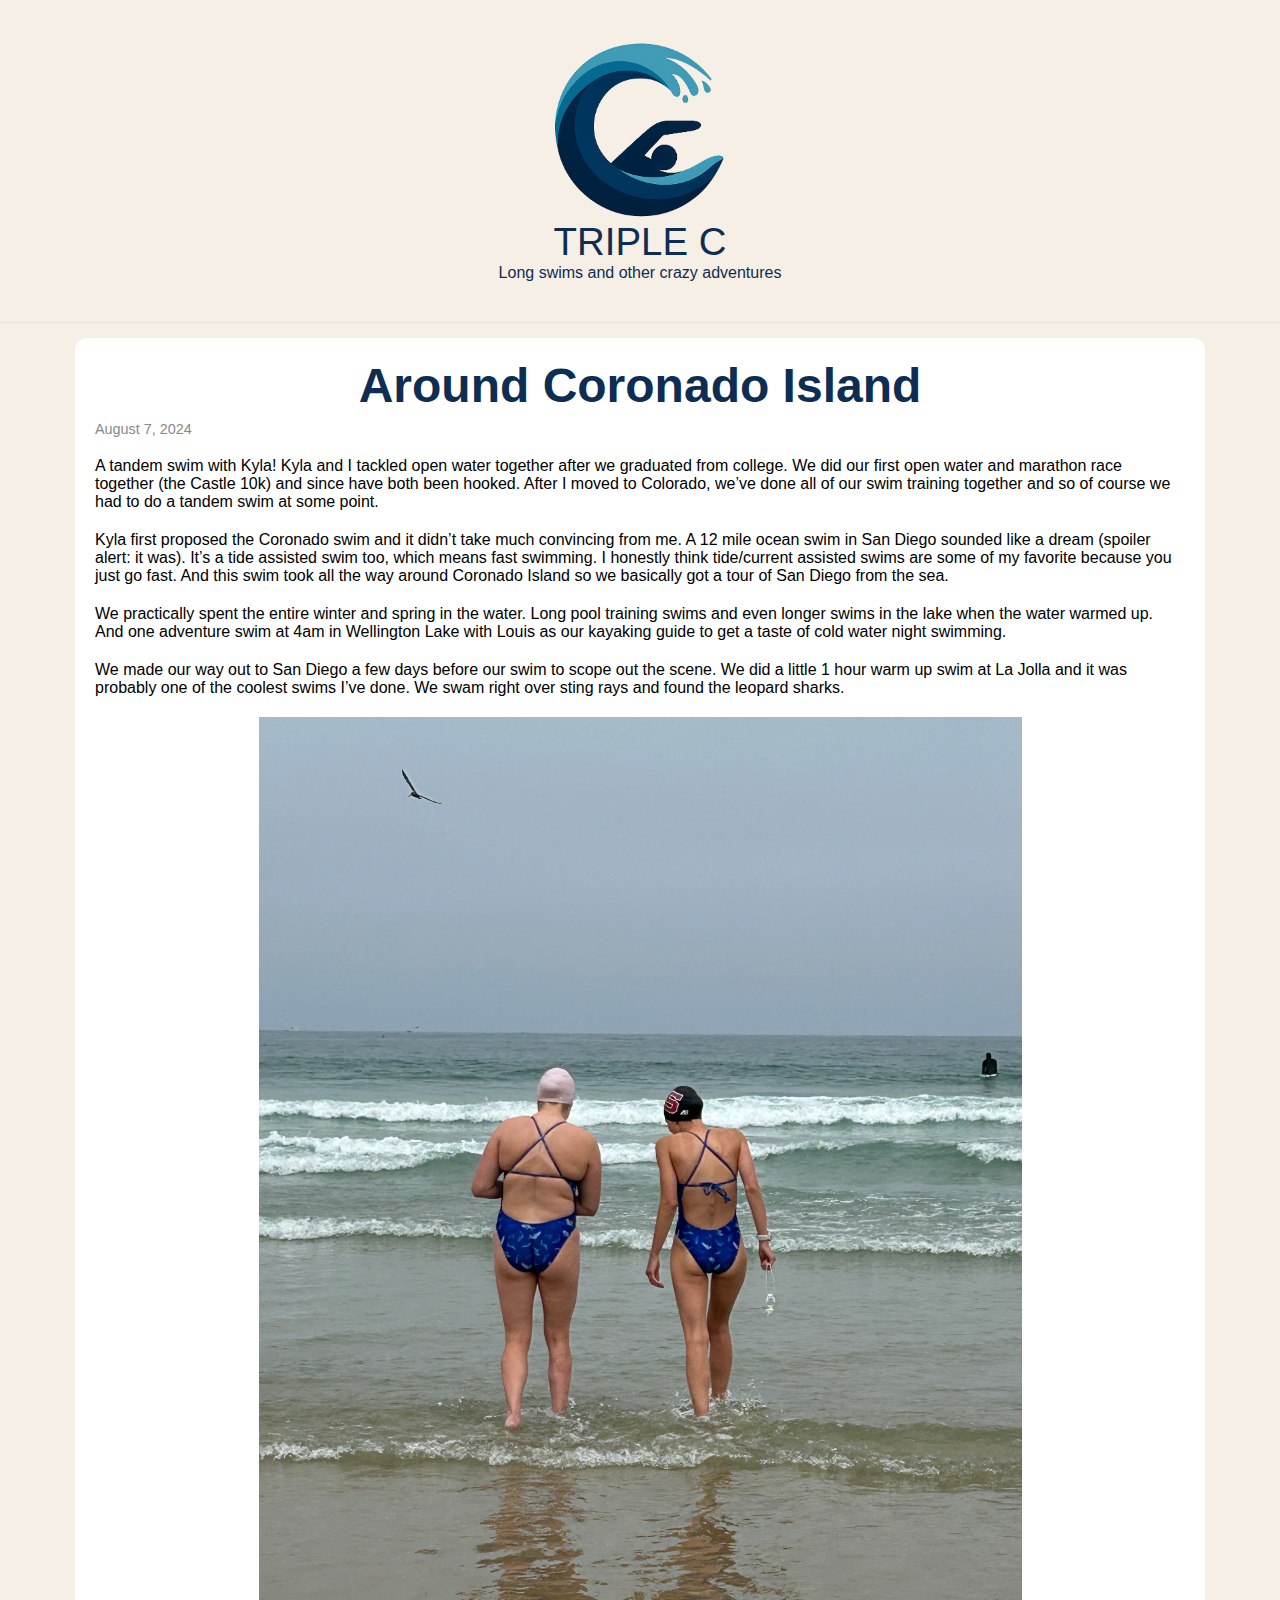
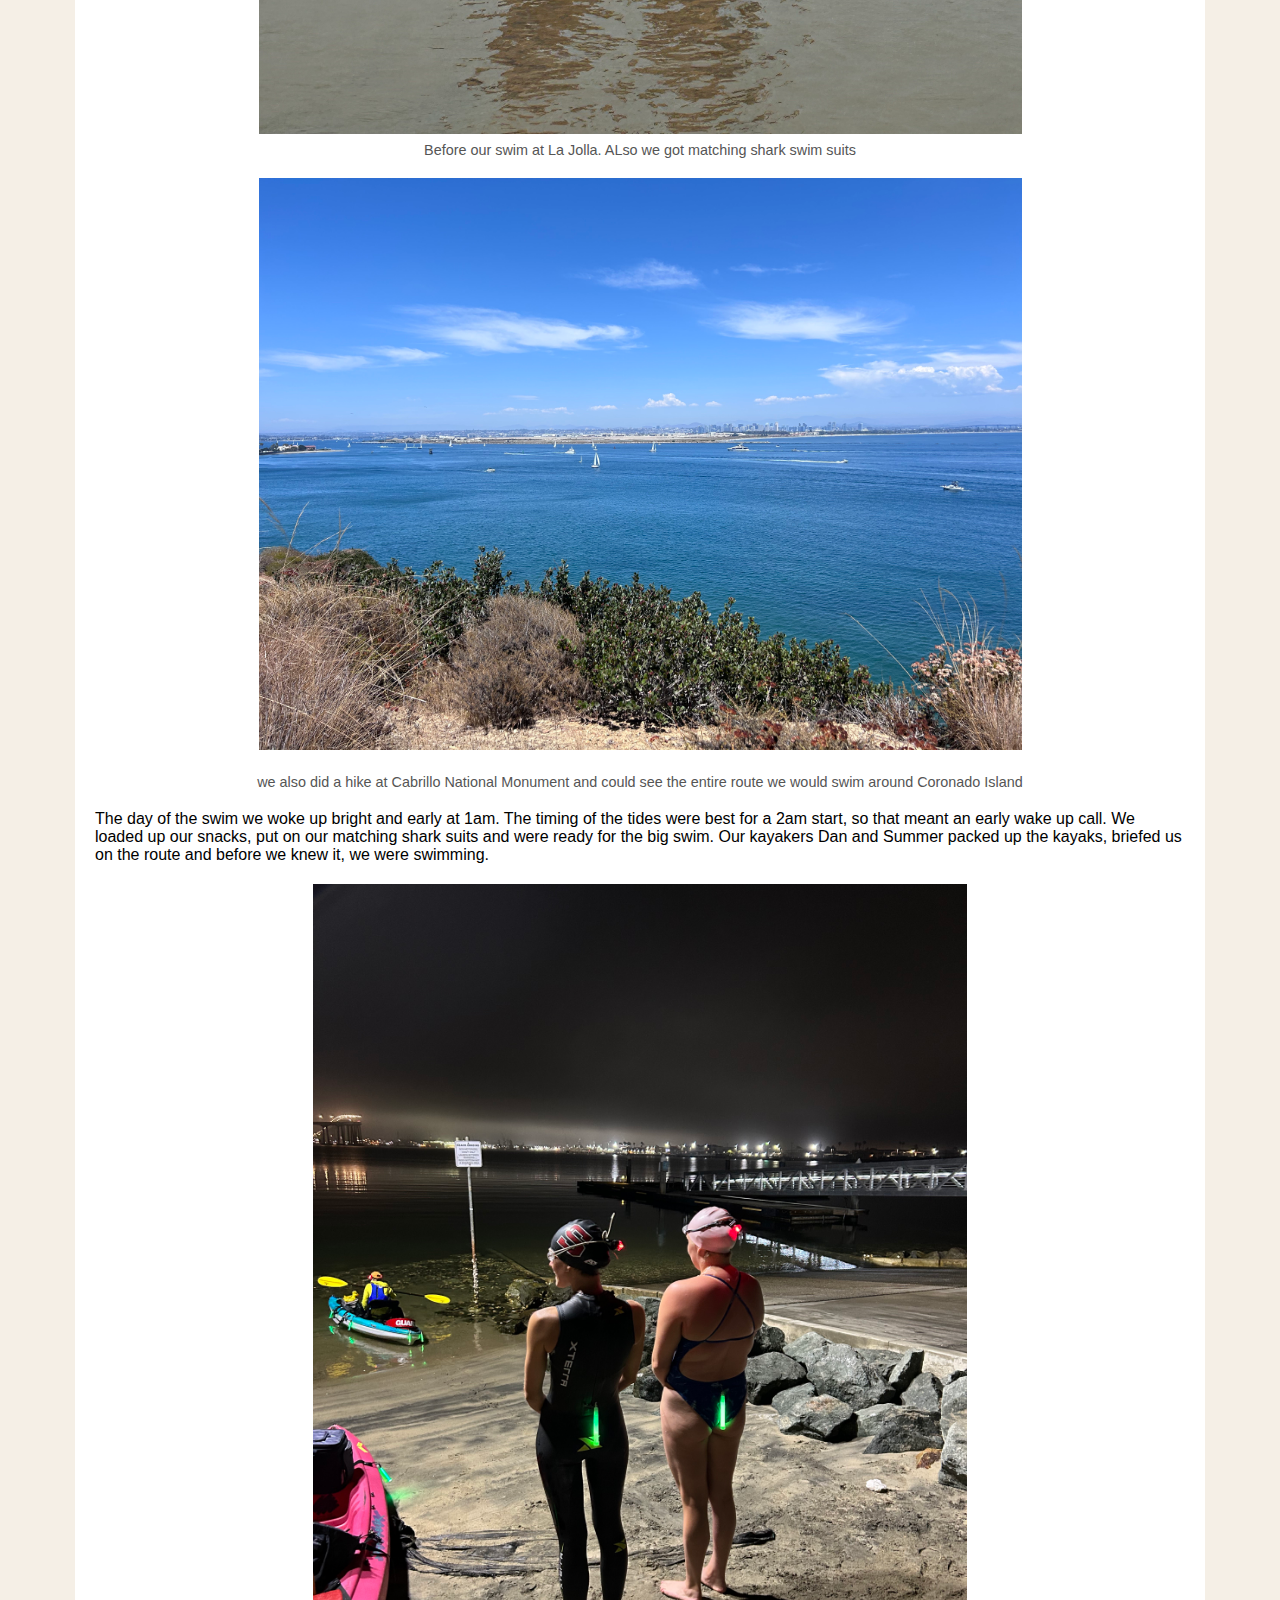
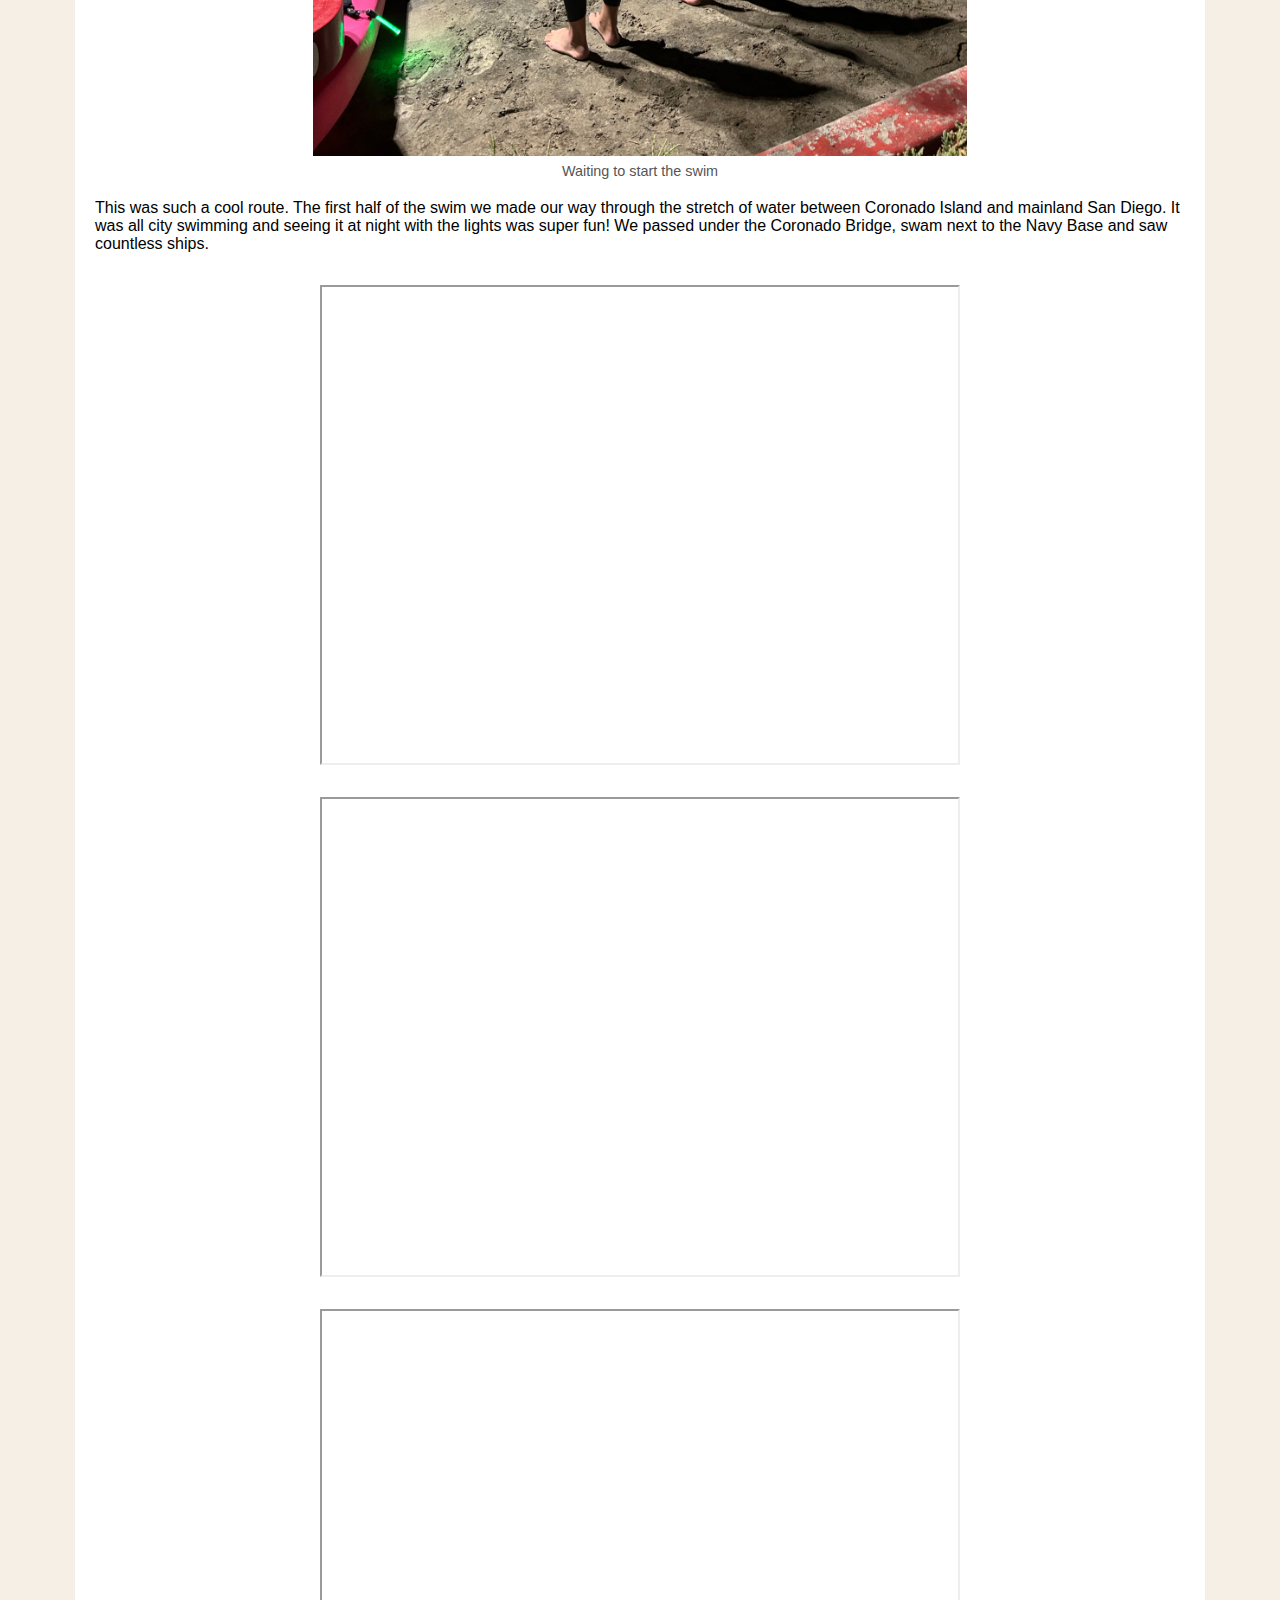
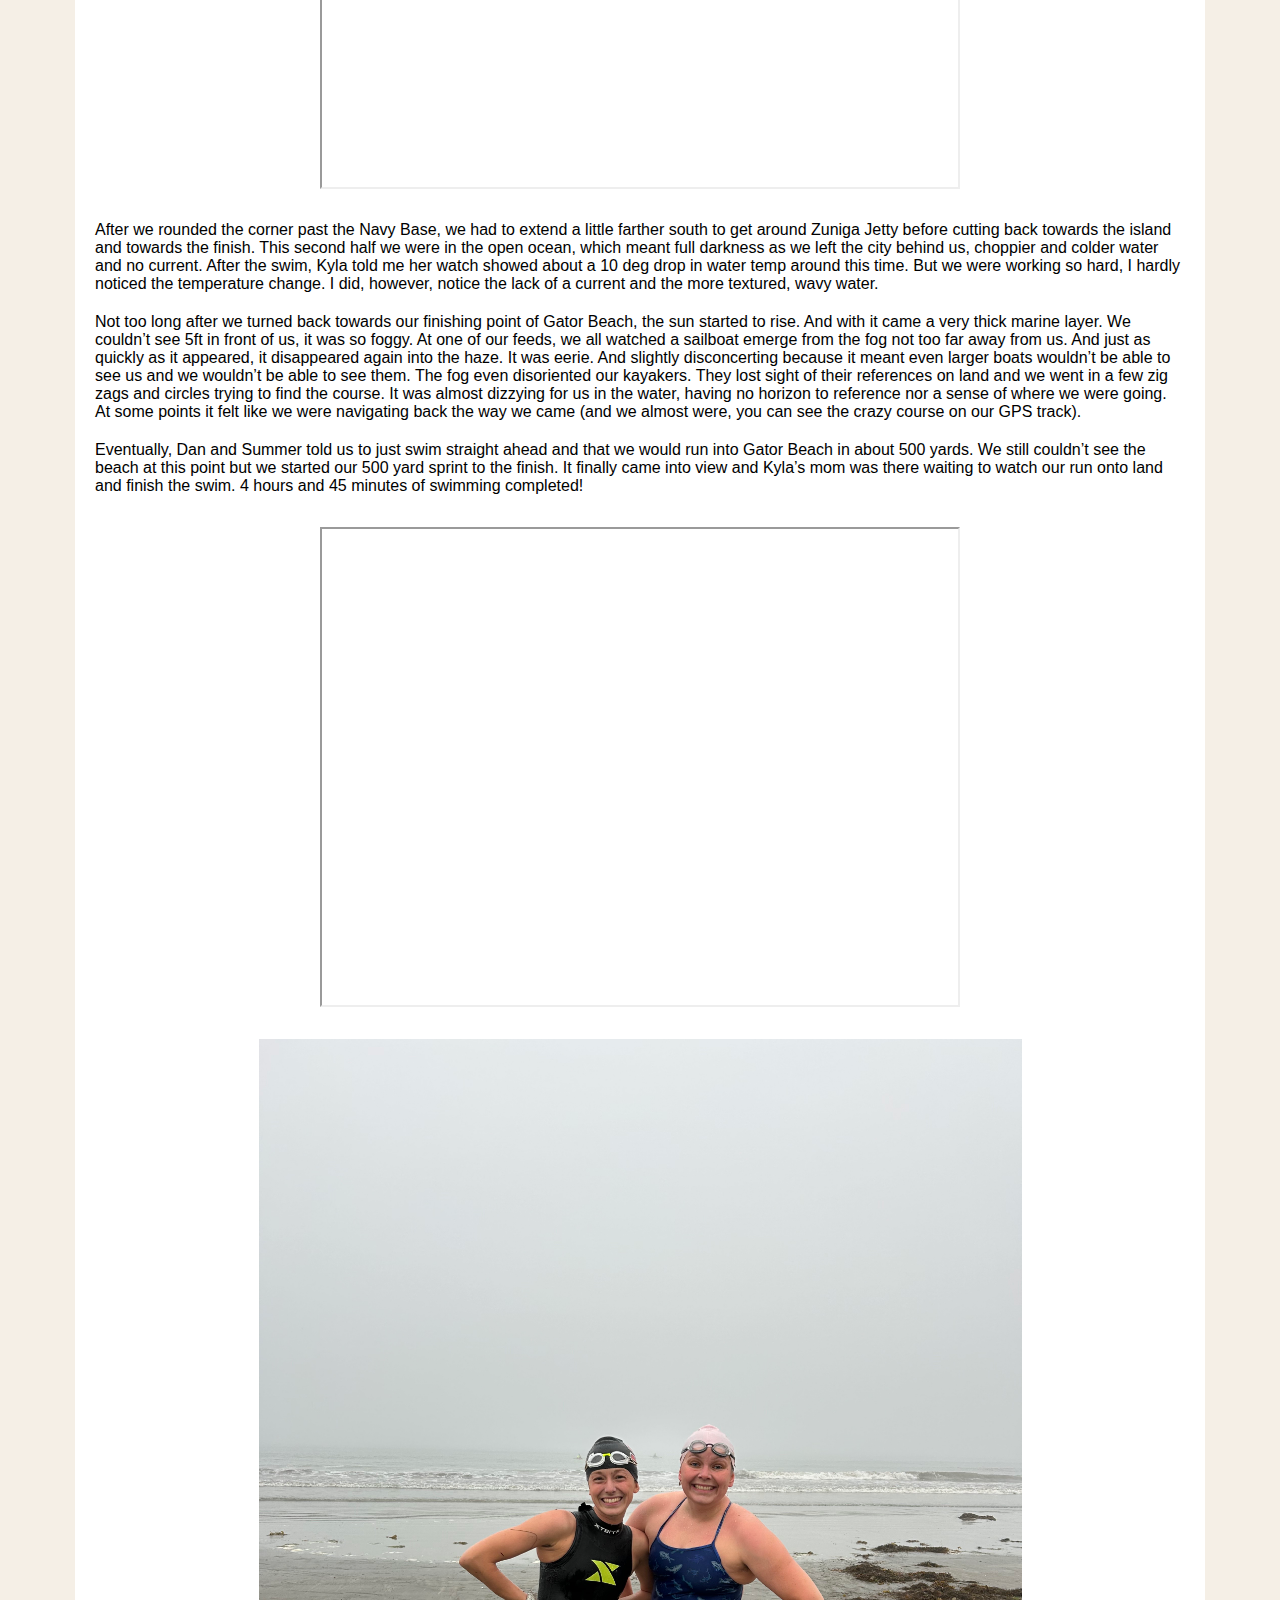
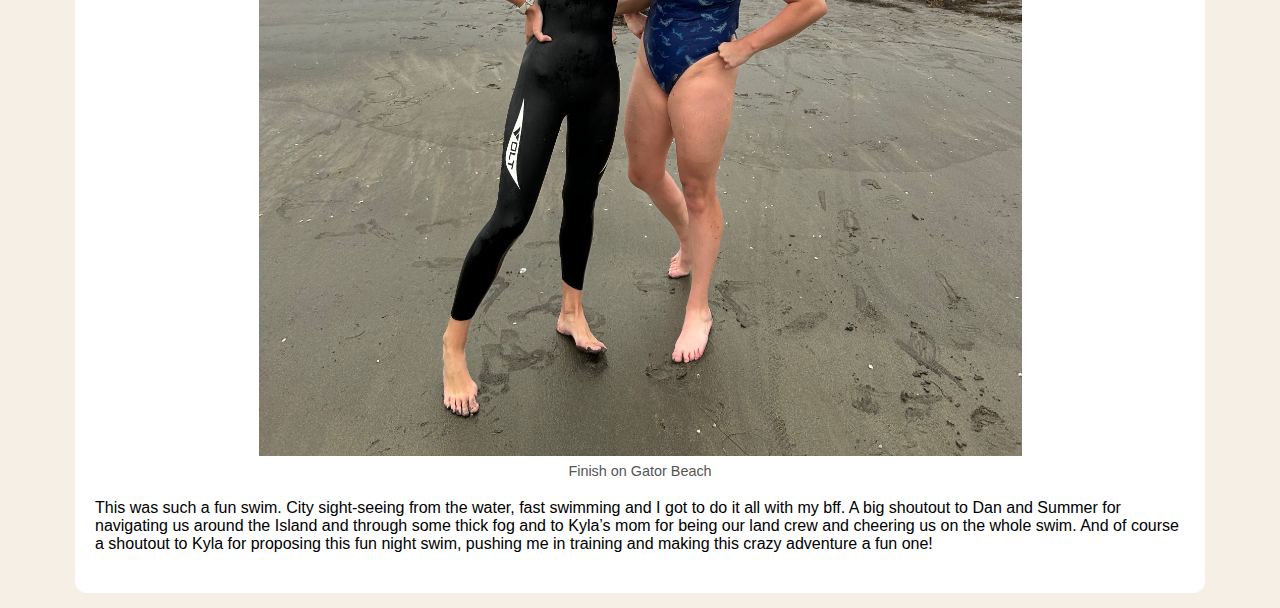
<file: coronado.html>
<!doctype html>
<html> 

<head>
<meta charset="utf-8">

<!--title---------------------------------->
<title>Lake Tahoe Length</title>

<!--stylesheet----------------------------->
<link rel="stylesheet" href="css/style.css">

<!--icon----------------------------------->
<link rel="shortcut icon" href="images/icon-wave-4.png">

<!--monserrat------------------------------>
<link rel="preconnect" href="https://fonts.googleapis.com">
<link rel="preconnect" href="https://fonts.gstatic.com" crossorigin>
<link href="https://fonts.googleapis.com/css2?family=DM+Sans:ital,opsz,wght@0,9..40,100..1000;1,9..40,100..1000&family=Montserrat:ital,wght@0,100..900;1,100..900&display=swap" rel="stylesheet">
</head>

<body>
    <section id="blog">
        <!--heading--------------------->
        <div class="blog-heading">
            <a href="index.html">
                <img src="images/icon-wave-4.png" alt="icon" class="icon">
            </a>
            <span>TRIPLE C</span>
            <h3>Long swims and other crazy adventures</h3>
        </div>
    </section>

    <article class="coronado-blog-post">
        <header>
            <h1>Around Coronado Island</h1>
            <p class="date">August 7, 2024</p>
        </header>

        <section class="coronado-content">
            <p>A tandem swim with Kyla! Kyla and I tackled open water together after we graduated from college. We did our first open water and marathon race together (the Castle 10k) and since have both been hooked. After I moved to Colorado, we’ve done all of our swim training together and so of course we had to do a tandem swim at some point. </p>
            <p>Kyla first proposed the Coronado swim and it didn’t take much convincing from me. A 12 mile ocean swim in San Diego sounded like a dream (spoiler alert: it was). It’s a tide assisted swim too, which means fast swimming. I honestly think tide/current assisted swims are some of my favorite because you just go fast. And this swim took all the way around Coronado Island so we basically got a tour of San Diego from the sea.</p>
            <p>We practically spent the entire winter and spring in the water. Long pool training swims and even longer swims in the lake when the water warmed up. And one adventure swim at 4am in Wellington Lake with Louis as our kayaking guide to get a taste of cold water night swimming.</p>
            <p>We made our way out to San Diego a few days before our swim to scope out the scene. We did a little 1 hour warm up swim at La Jolla and it was probably one of the coolest swims I’ve done. We swam right over sting rays and found the leopard sharks. </p>
            <div class="coronado-image-1">
                <img src="images/coronado/IMG_6185.jpg">
                <p class="caption">Before our swim at La Jolla. ALso we got matching shark swim suits</p>
            </div>
            <div class="coronado-image-2">
                <img src="images/coronado/IMG_0815.jpg">
                <p class="caption">we also did a hike at Cabrillo National Monument and could see the entire route we would swim around Coronado Island</p>
            </div>
            <p>The day of the swim we woke up bright and early at 1am. The timing of the tides were best for a 2am start, so that meant an early wake up call. We loaded up our snacks, put on our matching shark suits and were ready for the big swim. Our kayakers Dan and Summer packed up the kayaks, briefed us on the route and before we knew it, we were swimming. </p>
            <div class="coronado-image-3">
                <img src="images/coronado/IMG_6210.JPEG">
                <p class="caption">Waiting to start the swim</p>
            </div>
            <p>This was such a cool route. The first half of the swim we made our way through the stretch of water between Coronado Island and mainland San Diego. It was all city swimming and seeing it at night with the lights was super fun! We passed under the Coronado Bridge, swam next to the Navy Base and saw countless ships. </p>
            <div class="coronado-video-1">
                    <iframe src="https://drive.google.com/file/d/18IIWVzOrWUKN9S8m4mGR_6u1xS4VW_Lh/preview"
                         width="640" height="480" allow="autoplay" allowfullscreen>
                     </iframe>
            </div>
            <div class="coronado-video-2">
                <iframe src="https://drive.google.com/file/d/1hGu4lFDRtQmq_fKt7cXgJFKSAXHScaGO/preview"
                    width="640" height="480" allow="autoplay" allowfullscreen>
                </iframe>
            </div>
            <div class="coronado-video-3">
                <iframe src="https://drive.google.com/file/d/1qILAP6WLHrm0Oh_SW7_DU6E6wGeekGVY/preview"
                     width="640" height="480" allow="autoplay" allowfullscreen>
                </iframe>
            </div>
            <p>After we rounded the corner past the Navy Base, we had to extend a little farther south to get around Zuniga Jetty before cutting back towards the island and towards the finish. This second half we were in the open ocean, which meant full darkness as we left the city behind us, choppier and colder water and no current. After the swim, Kyla told me her watch showed about a 10 deg drop in water temp around this time. But we were working so hard, I hardly noticed the temperature change. I did, however, notice the lack of a current and the more textured, wavy water. </p>
            <p>Not too long after we turned back towards our finishing point of Gator Beach, the sun started to rise. And with it came a very thick marine layer. We couldn’t see 5ft in front of us, it was so foggy. At one of our feeds, we all watched a sailboat emerge from the fog not too far away from us. And just as quickly as it appeared, it disappeared again into the haze. It was eerie. And slightly disconcerting because it meant even larger boats wouldn’t be able to see us and we wouldn’t be able to see them. The fog even disoriented our kayakers. They lost sight of their references on land and we went in a few zig zags and circles trying to find the course. It was almost dizzying for us in the water, having no horizon to reference nor a sense of where we were going. At some points it felt like we were navigating back the way we came (and we almost were, you can see the crazy course on our GPS track).</p>
            <p>Eventually, Dan and Summer told us to just swim straight ahead and that we would run into Gator Beach in about 500 yards. We still couldn’t see the beach at this point but we started our 500 yard sprint to the finish. It finally came into view and Kyla’s mom was there waiting to watch our run onto land and finish the swim. 4 hours and 45 minutes of swimming completed! </p>
            <div class="coronado-video-4">
                <iframe src="https://drive.google.com/file/d/1kElxqMzkOYNVSJhKNln1dc3w60EsZKkP/preview"
                width="640" height="480" allow="autoplay" allowfullscreen>
           </iframe>
            </div>
            <div class="coronado-image-4">
                <img src="images/coronado/IMG_6230.JPEG">
                <p class="caption">Finish on Gator Beach</p>
            </div>
            <p>This was such a fun swim. City sight-seeing from the water, fast swimming and I got to do it all with my bff. A big shoutout to Dan and Summer for navigating us around the Island and through some thick fog and to Kyla’s mom for being our land crew and cheering us on the whole swim. And of course a shoutout to Kyla for proposing this fun night swim, pushing me in training and making this crazy adventure a fun one! </p>
            <div class="strava-embed-placeholder" data-embed-type="activity" data-embed-id="12086658836" data-style="standard" data-from-embed="false"></div><script src="https://strava-embeds.com/embed.js"></script>
        </section>
    </article>

    <script data-goatcounter="https://clarecushing.goatcounter.com/count"
        async src="//gc.zgo.at/count.js"></script>
</body>

</html>
</file>
<file: css/style.css>
*{
    margin: 0px;
    padding: 0px;
    font-family: 'Monserrat', sans-serif;
    box-sizing: border-box;
}

a{
    text-decoration: none;
}
ul{
    list-style: none;
}
body{
    margin: 0px;
    padding: 0px;
    font-family: 'Monserrat', sans-serif;
    background-color: #F5EFE6;
}

/*--blog--------------*/
#blog{
    display: flex;
    justify-content: center;
    align-items: center;
    flex-direction; column;
    padding: 40px;
    border-bottom: 1px solid rgba(0,0,0,0.05);
}
.blog-heading{
    display: flex;
    justify-content: center;
    align-items: center;
    flex-direction: column;
}
.blog-heading span{
    font-size: 2.4rem;
    color: #0D2D52;
    font-weight: 450;
}
.blog-heading h3{
    font-size: 1rem;
    color: #0D2D52; 
    font-weight: 400;

}
.blog-heading .icon
{
  display: flex;
  flex-direction: column;
  justify-content: center;
  align-items: center;
  height: 20vh;
}

.caption {
    font-size: 0.9em;
    color: #555;
    margin-top: 0.5em;
    text-align: center;
  }

 
  /*-------CORONADO-------------*/
#blog-post-6 {
  display: flex;
  gap: 40px;
  max-width: 900px;
  margin: 40px auto;          
  padding: 20px;
  background-color: #fff;
  border-radius: 12px;
  box-shadow: 0 4px 12px rgba(0, 0, 0, 0.1);
  align-items: center;
  font-family: 'Montserrat', sans-serif;
}

.coronado-thumbnail img {
  width: 200px;
  height: auto;
  border-radius: 8px;
  object-fit: cover;
  margin-right: 40px;
}

.coronado-text {
  flex: 1;
}

.coronado-text h3 {
  font-size: 1.5rem;
  color: #0D2D52;
  margin-bottom: 8px;
}

.coronado-text .date {
  font-size: 0.9rem;
  color: #888;
  margin-bottom: 12px;
}

.coronado-text .preview {
  font-size: 1rem;
  color: #333;
  line-height: 1.5;
}

.coronado-text h3:hover {
  color: #f37021; /* new color on hover */
}

/*-----CORONADO PAGE------*/
.coronado-blog-post {
  font-family: 'Montserrat', sans-serif;
  align-items: flex-start;
  margin: 15px 75px;
  background-color: #fff;
  border-radius: 12px;
  padding: 20px;
}

.coronado-blog-post h1 {
  font-size: 3rem;
  color: #0D2D52;
  margin-bottom: 8px;
  text-align: center;
}

.coronado-blog-post .date {
  font-size: 0.9rem;
  color: #888;
  text-align: left;
}

.coronado-blog-post p {
  margin-bottom: 20px;
}

.coronado-image-1 img{
  display: block;
  width: 70%;
  height: auto;
  margin: 0 auto
}

.coronado-image-2 img{
  display: block;
  width: 70%;
  height: auto;
  margin: 0 auto 24px
}

.coronado-image-3 img{
  display: block;
  width: 60%;
  height: auto;
  margin: 0 auto
}

.coronado-image-4 img{
  display: block;
  width: 70%;
  height: auto;
  margin: 0 auto
}

.coronado-video-1 {
  max-width: 640px;
  margin: 2rem auto;
  text-align: center;
}

.coronado-video-1 video {
  width: 60%;
  height: auto;
  border-radius: 8px;
  box-shadow: 0 4px 12px rgba(0,0,0,0.2);
}

.coronado-video-2 {
  max-width: 640px;
  margin: 2rem auto;
  text-align: center;
}

.coronado-video-2 video {
  width: 60%;
  height: auto;
  border-radius: 8px;
  box-shadow: 0 4px 12px rgba(0,0,0,0.2);
}

.coronado-video-3 {
  max-width: 640px;
  margin: 2rem auto;
  text-align: center;
}

.coronado-video-3 video {
  width: 60%;
  height: auto;
  border-radius: 8px;
  box-shadow: 0 4px 12px rgba(0,0,0,0.2);
}

.coronado-video-4 {
  max-width: 640px;
  margin: 2rem auto;
  text-align: center;
}

.coronado-video-4 video {
  width: 60%;
  height: auto;
  border-radius: 8px;
  box-shadow: 0 4px 12px rgba(0,0,0,0.2);
}


iframe {
  display: block;
  margin: 2rem auto;
  max-width: 100%;
}

  /*-------BLUE SKY-------------*/
#blog-post-5 {
  display: flex;
  gap: 40px;
  max-width: 900px;
  margin: 40px auto;          
  padding: 20px;
  background-color: #fff;
  border-radius: 12px;
  box-shadow: 0 4px 12px rgba(0, 0, 0, 0.1);
  align-items: center;
  font-family: 'Montserrat', sans-serif;
}

.blue-sky-thumbnail img {
  width: 200px;
  height: auto;
  border-radius: 8px;
  object-fit: cover;
  margin-right: 40px;
}

.blue-sky-text {
  flex: 1;
}

.blue-sky-text h3 {
  font-size: 1.5rem;
  color: #0D2D52;
  margin-bottom: 8px;
}

.blue-sky-text .date {
  font-size: 0.9rem;
  color: #888;
  margin-bottom: 12px;
}

.blue-sky-text .preview {
  font-size: 1rem;
  color: #333;
  line-height: 1.5;
}

.blue-sky-text h3:hover {
  color: #f37021; /* new color on hover */
}

/*-------CATALINA--------------*/
#blog-post-4 {
  display: flex;
  gap: 40px;
  max-width: 900px;
  margin: 40px auto;          
  padding: 20px;
  background-color: #fff;
  border-radius: 12px;
  box-shadow: 0 4px 12px rgba(0, 0, 0, 0.1);
  align-items: center;
  font-family: 'Montserrat', sans-serif;
}

.catalina-thumbnail img {
  width: 200px;
  height: auto;
  border-radius: 8px;
  object-fit: cover;
  margin-right: 40px;
}

.catalina-text {
  flex: 1;
}

.catalina-text h3 {
  font-size: 1.5rem;
  color: #0D2D52;
  margin-bottom: 8px;
}

.catalina-text .date {
  font-size: 0.9rem;
  color: #888;
  margin-bottom: 12px;
}

.catalina-text .preview {
  font-size: 1rem;
  color: #333;
  line-height: 1.5;
}

.catalina-text h3:hover {
  color: #f37021; /* new color on hover */
}

/*-----BLUE SKY PAGE------*/
.blue-sky-blog-post {
  font-family: 'Montserrat', sans-serif;
  align-items: flex-start;
  margin: 15px 75px;
  background-color: #fff;
  border-radius: 12px;
  padding: 20px;
}

.blue-sky-blog-post h1 {
  font-size: 3rem;
  color: #0D2D52;
  margin-bottom: 8px;
  text-align: center;
}

.blue-sky-blog-post .date {
  font-size: 0.9rem;
  color: #888;
  text-align: left;
}

.blue-sky-blog-post p {
  margin-bottom: 20px;
}

.blue-sky-image-1 img{
  display: block;
  width: 70%;
  height: auto;
  margin: 0 auto
}

.blue-sky-image-2 img{
  display: block;
  width: 70%;
  height: auto;
  margin: 0 auto 24px
}

.blue-sky-image-3 img{
  display: block;
  width: 60%;
  height: auto;
  margin: 0 auto
}

.blue-sky-image-4 img{
  display: block;
  width: 70%;
  height: auto;
  margin: 0 auto
}

.blue-sky-image-5 img{
  display: block;
  width: 70%;
  height: auto;
  margin: 0 auto
}

.blue-sky-image-6 img{
  display: block;
  width: 60%;
  height: auto;
  margin: 10px auto
}

.blue-sky-image-7 img{
  display: block;
  width: 60%;
  height: auto;
  margin: 10px auto
}

.blue-sky-image-8 img{
  display: block;
  width: 60%;
  height: auto;
  margin: 10px auto
}

.blue-sky-image-9 img{
  display: block;
  width: 60%;
  height: auto;
  margin: 10px auto
}

iframe {
  display: block;
  margin: 2rem auto;
  max-width: 100%;
}

/*-----CATALINA PAGE------*/
.catalina-blog-post {
  font-family: 'Montserrat', sans-serif;
  align-items: flex-start;
  margin: 15px 75px;
  background-color: #fff;
  border-radius: 12px;
  padding: 20px;
}

.catalina-blog-post h1 {
  font-size: 3rem;
  color: #0D2D52;
  margin-bottom: 8px;
  text-align: center;
}

.catalina-blog-post .date {
  font-size: 0.9rem;
  color: #888;
  text-align: left;
}

.catalina-blog-post p {
  margin-bottom: 20px;
}

.catalina-image-1 img{
  display: block;
  width: 70%;
  height: auto;
  margin: 0 auto
}

.catalina-image-2 img{
  display: block;
  width: 70%;
  height: auto;
  margin: 0 auto
}

.catalina-image-3 img{
  display: block;
  width: 60%;
  height: auto;
  margin: 0 auto
}

.catalina-image-4 img{
  display: block;
  width: 70%;
  height: auto;
  margin: 0 auto
}

.catalina-image-5 img{
  display: block;
  width: 70%;
  height: auto;
  margin: 0 auto
}

.catalina-image-6 img{
  display: block;
  width: 60%;
  height: auto;
  margin: 10px auto
}

.catalina-night-video {
  max-width: 640px;
  margin: 2rem auto;
  text-align: center;
}

.catalina-night-video video {
  width: 60%;
  height: auto;
  border-radius: 8px;
  box-shadow: 0 4px 12px rgba(0,0,0,0.2);
}

.catalina-kyla-video {
  max-width: 640px;
  margin: 2rem auto;
  text-align: center;
}

.catalina-kyla-video video {
  width: 60%;
  height: auto;
  border-radius: 8px;
  box-shadow: 0 4px 12px rgba(0,0,0,0.2);
}

.catalina-dolphin-video {
  max-width: 640px;
  margin: 2rem auto;
  text-align: center;
}

.catalina-dolphin-video video {
  width: 70%;
  height: auto;
  border-radius: 8px;
  box-shadow: 0 4px 12px rgba(0,0,0,0.2);
}
 
/*-------UNBOUND 100--------------*/
#blog-post-7 {
  display: flex;
  gap: 40px;
  max-width: 900px;
  margin: 40px auto;          
  padding: 20px;
  background-color: #fff;
  border-radius: 12px;
  box-shadow: 0 4px 12px rgba(0, 0, 0, 0.1);
  align-items: center;
  font-family: 'Montserrat', sans-serif;
}

.unbound-thumbnail img {
  width: 200px;
  height: auto;
  border-radius: 8px;
  object-fit: cover;
  margin-right: 40px;
}

.unbound-text {
  flex: 1;
}

.unboubd-text h3 {
  font-size: 1.5rem;
  color: #0D2D52;
  margin-bottom: 8px;
}

.unbound-text .date {
  font-size: 0.9rem;
  color: #888;
  margin-bottom: 12px;
}

.unbound-text .preview {
  font-size: 1rem;
  color: #333;
  line-height: 1.5;
}

.unbound-text h3:hover {
  color: #f37021; /* new color on hover */
}


/*-----UNBOUND PAGE------*/
.unbound-blog-post {
  font-family: 'Montserrat', sans-serif;
  align-items: flex-start;
  margin: 15px 75px;
  background-color: #fff;
  border-radius: 12px;
  padding: 20px;
}

.unbound-blog-post h1 {
  font-size: 3rem;
  color: #0D2D52;
  margin-bottom: 8px;
  text-align: center;
}

.unbound-blog-post .date {
  font-size: 0.9rem;
  color: #888;
  text-align: left;
}

.unbound-blog-post p {
  margin-bottom: 20px;
}

.unbound-image-1 img{
  display: block;
  width: 70%;
  height: auto;
  margin: 0 auto
}

.unbound-image-2 img{
  display: block;
  width: 70%;
  height: auto;
  margin: 0 auto
}

.unbound-image-3 img{
  display: block;
  width: 60%;
  height: auto;
  margin: 10px auto
}

.unbound-image-4 img{
  display: block;
  width: 70%;
  height: auto;
  margin: 0 auto
}

.unbound-image-5 img{
  display: block;
  width: 70%;
  height: auto;
  margin: 0 auto
}

.unbound-image-6 img{
  display: block;
  width: 60%;
  height: auto;
  margin: 10px auto
}

.unbound-image-7 img{
  display: block;
  width: 60%;
  height: auto;
  margin: 10px auto
}

/*-------BAK--------------*/
  #blog-post-3 {
    display: flex;
    gap: 40px;
    max-width: 900px;
    margin: 40px auto;          
    padding: 20px;
    background-color: #fff;
    border-radius: 12px;
    box-shadow: 0 4px 12px rgba(0, 0, 0, 0.1);
    align-items: center;
    font-family: 'Montserrat', sans-serif;
  }

  .bak-thumbnail img {
    width: 200px;
    height: auto;
    border-radius: 8px;
    object-fit: cover;
    margin-right: 40px;
  }
  
  .bak-text {
    flex: 1;
  }
  
  .bak-text h3 {
    font-size: 1.5rem;
    color: #0D2D52;
    margin-bottom: 8px;
  }
  
  .bak-text .date {
    font-size: 0.9rem;
    color: #888;
    margin-bottom: 12px;
  }
  
  .bak-text .preview {
    font-size: 1rem;
    color: #333;
    line-height: 1.5;
  }

  .bak-text h3:hover {
    color: #f37021; /* new color on hover */
  }


  /*-----BAK PAGE------*/
  .bak-blog-post {
    font-family: 'Montserrat', sans-serif;
    align-items: flex-start;
    margin: 15px 75px;
    background-color: #fff;
    border-radius: 12px;
    padding: 20px;
  }

  .bak-blog-post h1 {
    font-size: 3rem;
    color: #0D2D52;
    margin-bottom: 8px;
    text-align: center;
  }

  .bak-blog-post .date {
    font-size: 0.9rem;
    color: #888;
    text-align: left;
  }

  .bak-blog-post p {
    margin-bottom: 20px;
  }

  .bak-image-1 img{
    display: block;
    width: 70%;
    height: auto;
    margin: 0 auto
  }

  .bak-image-2 img{
    display: block;
    width: 70%;
    height: auto;
    margin: 0 auto
  }

  .bak-image-3 img{
    display: block;
    width: 70%;
    height: auto;
    margin: 0 auto
  }

  .bak-image-4 img{
    display: block;
    width: 70%;
    height: auto;
    margin: 0 auto
  }

  .bak-image-5 img{
    display: block;
    width: 70%;
    height: auto;
    margin: 15px auto
  }

  .bak-image-6 img{
    display: block;
    width: 70%;
    height: auto;
    margin: 0 auto
  }

  .bak-image-7 img{
    display: block;
    width: 70%;
    height: auto;
    margin: 0 auto
  }

  .bak-image-8 img{
    display: block;
    width: 70%;
    height: auto;
    margin: 0 auto
  }

  .bak-image-9 img{
    display: block;
    width: 70%;
    height: auto;
    margin: 0 auto
  }

  .bak-image-10 img{
    display: block;
    width: 70%;
    height: auto;
    margin: 0 auto
  }

  .bak-image-11 img{
    display: block;
    width: 70%;
    height: auto;
    margin: 0 auto
  }

  .bak-image-12 img{
    display: block;
    width: 70%;
    height: auto;
    margin: 0 auto
  }

  .bak-image-13 img{
    display: block;
    width: 70%;
    height: auto;
    margin: 0 auto
  }

  .bak-image-14 img{
    display: block;
    width: 70%;
    height: auto;
    margin: 0 auto
  }

  .bak-image-15 img{
    display: block;
    width: 70%;
    height: auto;
    margin: 0 auto
  }

  .bak-image-16 img{
    display: block;
    width: 70%;
    height: auto;
    margin: 0 auto
  }

  .bak-image-17 img{
    display: block;
    width: 70%;
    height: auto;
    margin: 0 auto
  }

  .bak-image-18 img{
    display: block;
    width: 70%;
    height: auto;
    margin: 0 auto
  }

  .bak-image-19 img{
    display: block;
    width: 70%;
    height: auto;
    margin: 0 auto
  }

  .bak-image-20 img{
    display: block;
    width: 70%;
    height: auto;
    margin: 0 auto
  }

  .bak-image-21 img{
    display: block;
    width: 70%;
    height: auto;
    margin: 0 auto
  }

  .bak-image-22 img{
    display: block;
    width: 70%;
    height: auto;
    margin: 0 auto
  }

  .bak-image-23 img{
    display: block;
    width: 70%;
    height: auto;
    margin: 0 auto
  }

  .bak-image-24 img{
    display: block;
    width: 70%;
    height: auto;
    margin: 0 auto
  }

  .bak-image-25 img{
    display: block;
    width: 70%;
    height: auto;
    margin: 0 auto
  }

  .bak-image-26 img{
    display: block;
    width: 70%;
    height: auto;
    margin: 0 auto
  }

  .bak-image-27 img{
    display: block;
    width: 70%;
    height: auto;
    margin: 0 auto
  }

  .bak-image-28 img{
    display: block;
    width: 70%;
    height: auto;
    margin: 0 auto
  }

  .bak-image-29 img{
    display: block;
    width: 70%;
    height: auto;
    margin: 0 auto
  }

  .bak-image-30 img{
    display: block;
    width: 70%;
    height: auto;
    margin: 0 auto
  }

  .bak-image-31 img{
    display: block;
    width: 70%;
    height: auto;
    margin: 0 auto
  }

  .bak-image-32 img{
    display: block;
    width: 70%;
    height: auto;
    margin: 0 auto
  }

  .bak-video {
    max-width: 640px;
    margin: 2rem auto;
    text-align: center;
  }

  .bak-video video {
    width: 60%;
    height: auto;
    border-radius: 8px;
    box-shadow: 0 4px 12px rgba(0,0,0,0.2);
  }

  .sunrise-video {
    max-width: 640px;
    margin: 2rem auto;
    text-align: center;
  }

  .sunrise-video video {
    width: 60%;
    height: auto;
    border-radius: 8px;
    box-shadow: 0 4px 12px rgba(0,0,0,0.2);
  }

  /*-------20 BRIDGES-------*/

  #blog-post-2 {
    display: flex;
    gap: 40px;
    max-width: 900px;
    margin: 40px auto;          
    padding: 20px;
    background-color: #fff;
    border-radius: 12px;
    box-shadow: 0 4px 12px rgba(0, 0, 0, 0.1);
    align-items: center;
    font-family: 'Montserrat', sans-serif;
  }

  .twenty-bridges-thumbnail img {
    width: 200px;
    height: auto;
    border-radius: 8px;
    object-fit: cover;
    margin-right: 40px;
  }
  
  .twenty-bridges-text {
    flex: 1;
  }
  
  .twenty-bridges-text h3 {
    font-size: 1.5rem;
    color: #0D2D52;
    margin-bottom: 8px;
  }
  
  .twenty-bridges-text .date {
    font-size: 0.9rem;
    color: #888;
    margin-bottom: 12px;
  }
  
  .twenty-bridges-text .preview {
    font-size: 1rem;
    color: #333;
    line-height: 1.5;
  }

  .twenty-bridges-text h3:hover {
    color: #f37021; /* new color on hover */
  }

  /*-----TWENTY BRIDGES PAGE------*/
  .twenty-bridges-blog-post {
    font-family: 'Montserrat', sans-serif;
    align-items: flex-start;
    margin: 15px 75px;
    background-color: #fff;
    border-radius: 12px;
    padding: 20px;
  }

  .twenty-bridges-blog-post h1 {
    font-size: 3rem;
    color: #0D2D52;
    margin-bottom: 8px;
    text-align: center;
  }

  .twenty-bridges-blog-post .date {
    font-size: 0.9rem;
    color: #888;
    text-align: left;
  }

  .twenty-bridges-blog-post p {
    margin-bottom: 20px;
  }

  .twenty-bridges-image-1 img{
    display: block;
    width: 70%;
    height: auto;
    margin: 0 auto
  }

  .twenty-bridges-image-2 img{
    display: block;
    width: 70%;
    height: auto;
    margin: 0 auto
  }

  .twenty-bridges-image-3 img{
    display: block;
    width: 90%;
    height: auto;
    margin: 0 auto
  }

  .twenty-bridges-image-4 img{
    display: block;
    width: 70%;
    height: auto;
    margin: 0 auto
  }

  .twenty-bridges-image-5 img{
    display: block;
    width: 70%;
    height: auto;
    margin: 0 auto
  }

  .twenty-bridges-image-6 img{
    display: block;
    width: 60%;
    height: auto;
    margin: 10px auto
  }

  .twenty-bridges-image-7 img{
    display: block;
    width: 70%;
    height: auto;
    margin: 0 auto
  }

  .twenty-bridges-image-8 img{
    display: block;
    width: 70%;
    height: auto;
    margin: 0 auto
  }

  .twenty-bridges-finish-video {
    max-width: 640px;
    margin: 2rem auto;
    text-align: center;
  }

  .twenty-bridges-finish-video video {
    width: 60%;
    height: auto;
    border-radius: 8px;
    box-shadow: 0 4px 12px rgba(0,0,0,0.2);
  }

  
  /*------LAKE TAHOE------*/

  #blog-post-1 {
    display: flex;
    gap: 40px;
    max-width: 900px;
    margin: 40px auto;          
    padding: 20px;
    background-color: #fff;
    border-radius: 12px;
    box-shadow: 0 4px 12px rgba(0, 0, 0, 0.1);
    align-items: center;
    font-family: 'Montserrat', sans-serif;
  }

  .lake-tahoe-thumbnail img {
    width: 200px;
    height: auto;
    border-radius: 8px;
    object-fit: cover;
    margin-right: 40px;
  }
  
  .lake-tahoe-text {
    flex: 1;
  }
  
  .lake-tahoe-text h3 {
    font-size: 1.5rem;
    color: #0D2D52;
    margin-bottom: 8px;
  }
  
  .lake-tahoe-text .date {
    font-size: 0.9rem;
    color: #888;
    margin-bottom: 12px;
  }
  
  .lake-tahoe-text .preview {
    font-size: 1rem;
    color: #333;
    line-height: 1.5;
  }

  .lake-tahoe-text h3:hover {
    color: #f37021; /* new color on hover */
  }
  

  /*------LAKE TAHOE PAGE----------*/

  .lake-tahoe-blog-post {
    font-family: 'Montserrat', sans-serif;
    align-items: flex-start;
    margin: 15px 75px;
    background-color: #fff;
    border-radius: 12px;
    padding: 20px;
  }

  .lake-tahoe-blog-post h1 {
    font-size: 3rem;
    color: #0D2D52;
    margin-bottom: 8px;
    text-align: center;
  }

  .lake-tahoe-blog-post .date {
    font-size: 0.9rem;
    color: #888;
    text-align: left;
  }

  .lake-tahoe-blog-post p {
    margin-bottom: 20px;
  }

  .lake-tahoe-image-1 img{
    display: block;
    width: 70%;
    height: auto;
    margin: 0 auto
  }

  .lake-tahoe-image-2 img{
    display: block;
    width: 35%;
    height: auto;
    margin: 0 auto
  }

  .lake-tahoe-image-3 img{
    display: block;
    width: 60%;
    height: auto;
    margin: 0 auto
  }

  .lake-tahoe-image-4 img{
    display: block;
    width: 35%;
    height: auto;
    margin: 0 auto;
  }

  .night-swimming-video {
    max-width: 640px;
    margin: 2rem auto;
    text-align: center;
  }
  
  .night-swimming-video video {
    width: 60%;
    height: auto;
    border-radius: 8px;
    box-shadow: 0 4px 12px rgba(0,0,0,0.2);
  }

  .lake-tahoe-image-5 img{
    display: block;
    width: 35%;
    height: auto;
    margin: 0 auto;
  }

  .lake-tahoe-image-6 img{
    display: block;
    width: 35%;
    height: auto;
    margin: 0 auto;
  }

  .lake-tahoe-image-7 img{
    display: block;
    width: 60%;
    height: auto;
    margin: 0 auto;
  }

  .lake-tahoe-image-8 img{
    display: block;
    width: 60%;
    height: auto;
    margin: 10px auto;
  }

  .lake-tahoe-image-9 img{
    display: block;
    width: 60%;
    height: auto;
    margin: 10px auto;
  }

  .lake-tahoe-image-10 img{
    display: block;
    width: 60%;
    height: auto;
    margin: 10px auto;
  }

  .lake-tahoe-image-11 img{
    display: block;
    width: 60%;
    height: auto;
    margin: 10px auto;
  }

  .lake-tahoe-image-12 img{
    display: block;
    width: 60%;
    height: auto;
    margin: 10px auto;
  }
</file>
